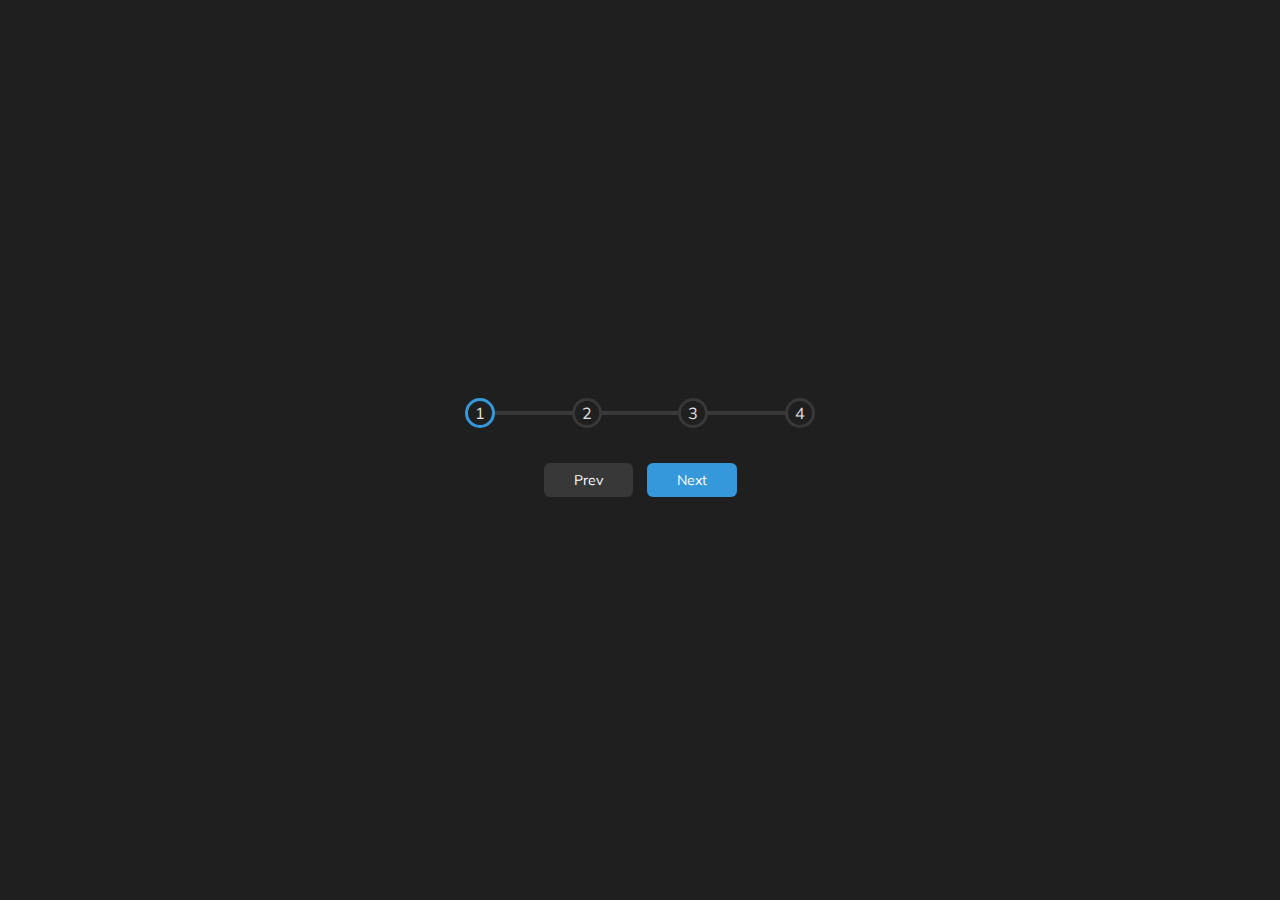
<file: Day-2/index.html>
<!DOCTYPE html>
<html lang="en">

<head>
    <meta charset="UTF-8">
    <meta name="viewport" content="width=device-width, initial-scale=1.0">
    <title>Progress Steps</title>
    <link rel="stylesheet" href="./style.css">
</head>

<body>
    <div class="container">
        <div class="progress-container">
            <div class="progress" id="progress"></div>
            <div class="circle active">1</div>
            <div class="circle">2</div>
            <div class="circle">3</div>
            <div class="circle">4</div>
        </div>
        <button class="btn" id="prev" disabled>Prev</button>
        <button class="btn" id="next">Next</button>

    </div>
    <script src="./index.js"></script>
</body>

</html>
</file>
<file: Day-2/style.css>
@import url('https://fonts.googleapis.com/css?family=Muli&display=swap');
:root {
    --line-border-fill: #3498db;
    --line-border-empty: #383838;
}

* {
    box-sizing: border-box;
}

body {
    background-color: #1f1f1f;
    font-family: 'Muli', sans-serif;
    display: flex;
    align-items: center;
    justify-content: center;
    height: 100vh;
    overflow: hidden;
    margin: 0;
}

.container {
    text-align: center;
}

.progress-container {
    display: flex;
    justify-content: space-between;
    position: relative;
    margin-bottom: 30px;
    max-width: 100%;
    width: 350px;
}

.progress-container::before {
    content: '';
    background-color: var(--line-border-empty);
    position: absolute;
    top: 50%;
    left: 0;
    transform: translateY(-50%);
    height: 4px;
    width: 100%;
    z-index: -1;
}

.progress {
    background-color: var(--line-border-fill);
    position: absolute;
    top: 50%;
    left: 0;
    transform: translateY(-50%);
    height: 4px;
    width: 0%;
    z-index: -1;
    transition: 0.4s ease;
}

.circle {
    background-color: #1f1f1f;
    color: #e2e2e2;
    border-radius: 50%;
    height: 30px;
    width: 30px;
    display: flex;
    align-items: center;
    justify-content: center;
    border: 3px solid var(--line-border-empty);
    transition: 0.4s ease;
}

.circle.active {
    border-color: var(--line-border-fill);
}

.btn {
    background-color: var(--line-border-fill);
    color: #fff;
    border: 0;
    border-radius: 6px;
    cursor: pointer;
    font-family: inherit;
    padding: 8px 30px;
    margin: 5px;
    font-size: 14px;
}

.btn:active {
    transform: scale(0.98);
}

.btn:focus {
    outline: 0;
}

.btn:disabled {
    background-color: var(--line-border-empty);
    cursor: not-allowed;
}
</file>
